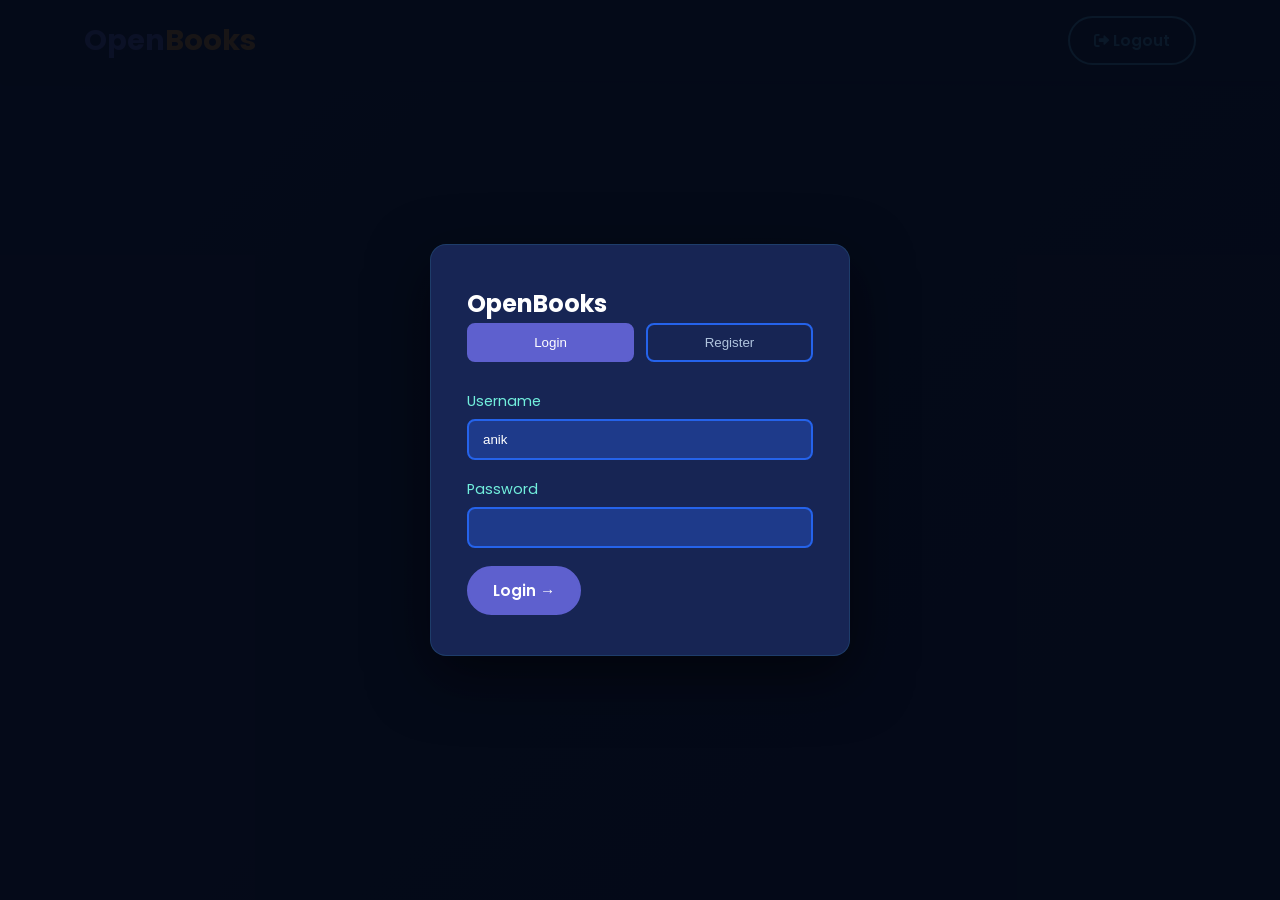
<file: frontend/index.html>
<!doctype html>
<html lang="en">
  <head>
    <meta charset="UTF-8" />
    <meta name="viewport" content="width=device-width, initial-scale=1.0" />
    <title>OpenBooks</title>
    <link
      rel="stylesheet"
      href="https://cdnjs.cloudflare.com/ajax/libs/font-awesome/6.0.0/css/all.min.css"
    />
    <link
      href="https://fonts.googleapis.com/css2?family=Poppins:wght@300;400;500;600;700&display=swap"
      rel="stylesheet"
    />
    <style>
      :root {
        --primary: #5e60ce;
        --secondary: #48bfe3;
        --accent: #ff9e00;
        --dark-bg: #0a1128;
        --darker-bg: #050a18;
        --card-bg: #172554;
        --text: #ffffff;
        --text-dim: #b0c4de;
        --text-accent: #72efdd;
        --error: #e74c3c;
        --success: #27ae60;
        --border: #2563eb;
        --neutral: #1e3a8a;
        --shadow: rgba(0, 0, 0, 0.3);
      }
      *,
      *::before,
      *::after {
        margin: 0;
        padding: 0;
        box-sizing: border-box;
      }
      body {
        font-family: "Poppins", sans-serif;
        line-height: 1.6;
        color: var(--text);
        background: linear-gradient(135deg, var(--dark-bg), var(--darker-bg));
        min-height: 100vh;
      }
      .container {
        width: 90%;
        max-width: 1200px;
        margin: 0 auto;
        padding: 0 20px;
      }
      .hidden {
        display: none !important;
      }

      /* Buttons */
      .btn {
        display: inline-block;
        padding: 11px 24px;
        border-radius: 30px;
        font-weight: 600;
        cursor: pointer;
        transition: 0.3s;
        border: none;
        font-family: inherit;
        font-size: 0.95rem;
      }
      .btn-primary {
        background: var(--primary);
        color: #fff;
        border: 2px solid var(--primary);
      }
      .btn-primary:hover {
        background: transparent;
        color: var(--primary);
      }
      .btn-secondary {
        background: transparent;
        border: 2px solid var(--secondary);
        color: var(--secondary);
      }
      .btn-secondary:hover {
        background: var(--secondary);
        color: var(--darker-bg);
      }
      .btn-accent {
        background: var(--accent);
        color: var(--darker-bg);
        border: 2px solid var(--accent);
      }

      /* Header */
      header {
        background: var(--darker-bg);
        box-shadow: 0 2px 10px var(--shadow);
        position: fixed;
        top: 0;
        left: 0;
        width: 100%;
        z-index: 1000;
      }
      header .container {
        display: flex;
        justify-content: space-between;
        align-items: center;
        padding: 16px 20px;
      }
      .logo h1 {
        font-size: 1.8rem;
        color: var(--primary);
      }
      .logo h1 span {
        color: var(--accent);
      }
      nav {
        display: flex;
        align-items: center;
        gap: 20px;
      }
      #nav-user {
        color: var(--text-accent);
        font-size: 0.9rem;
      }

      /* Auth overlay */
      .auth-overlay {
        position: fixed;
        inset: 0;
        background: rgba(5, 10, 24, 0.92);
        display: flex;
        align-items: center;
        justify-content: center;
        z-index: 2000;
      }
      .auth-card {
        background: var(--card-bg);
        border-radius: 16px;
        padding: 40px 36px;
        width: 100%;
        max-width: 420px;
        box-shadow: 0 20px 60px rgba(0, 0, 0, 0.5);
        border: 1px solid rgba(72, 191, 227, 0.15);
      }
      .auth-tabs {
        display: flex;
        gap: 12px;
        margin-bottom: 28px;
      }
      .auth-tab {
        flex: 1;
        padding: 10px;
        border-radius: 8px;
        border: 2px solid var(--border);
        background: transparent;
        color: var(--text-dim);
        cursor: pointer;
      }
      .auth-tab.active {
        background: var(--primary);
        border-color: var(--primary);
        color: #fff;
      }
      .field {
        margin-bottom: 18px;
      }
      .field label {
        display: block;
        margin-bottom: 6px;
        color: var(--text-accent);
        font-size: 0.9rem;
      }
      .field input {
        width: 100%;
        padding: 11px 14px;
        border-radius: 8px;
        border: 2px solid var(--border);
        background: var(--neutral);
        color: var(--text);
      }

      /* Main layout */
      main {
        padding-top: 80px;
      }
      .hero {
        padding: 60px 0;
        background: linear-gradient(135deg, var(--dark-bg), var(--neutral));
      }
      .hero-inner {
        display: flex;
        align-items: center;
        justify-content: space-between;
      }

      .upload-section {
        padding: 40px 0;
      }
      .upload-card {
        background: var(--card-bg);
        border-radius: 14px;
        padding: 28px 32px;
        border: 1px solid rgba(72, 191, 227, 0.15);
      }
      .upload-row {
        display: flex;
        gap: 16px;
        align-items: flex-end;
        flex-wrap: wrap;
      }
      .file-drop {
        flex: 1;
        min-width: 200px;
        border: 2px dashed var(--border);
        border-radius: 10px;
        padding: 18px;
        text-align: center;
        cursor: pointer;
        position: relative;
      }
      .file-drop input[type="file"] {
        position: absolute;
        inset: 0;
        opacity: 0;
        cursor: pointer;
      }

      /* Books Grid */
      .books-section {
        padding: 40px 0 80px;
      }
      .book-grid {
        display: grid;
        grid-template-columns: repeat(auto-fill, minmax(260px, 1fr));
        gap: 24px;
      }
      .book-card {
        background: var(--card-bg);
        border-radius: 12px;
        overflow: hidden;
        border: 1px solid rgba(72, 191, 227, 0.1);
        display: flex;
        flex-direction: column;
        transition: 0.3s;
      }
      .book-card:hover {
        transform: translateY(-6px);
      }
      .book-thumb {
        height: 140px;
        background: linear-gradient(135deg, var(--neutral), var(--primary));
        display: flex;
        align-items: center;
        justify-content: center;
        font-size: 3.5rem;
      }
      .book-body {
        padding: 18px;
        flex: 1;
        display: flex;
        flex-direction: column;
        gap: 8px;
      }

      .book-actions {
        display: flex;
        gap: 8px;
        margin-top: auto;
        padding-top: 12px;
      }
      .read-btn {
        flex: 1;
        text-align: center;
        padding: 8px 10px;
        border-radius: 20px;
        font-size: 0.82rem;
        font-weight: 600;
        background: var(--secondary);
        color: var(--darker-bg);
        text-decoration: none;
      }
      .btn-danger-full {
        flex: 1;
        text-align: center;
        padding: 8px 10px;
        border-radius: 20px;
        font-size: 0.82rem;
        font-weight: 600;
        background: transparent;
        border: 2px solid var(--error);
        color: var(--error);
        cursor: pointer;
        transition: 0.3s;
        font-family: inherit;
      }
      .btn-danger-full:hover {
        background: var(--error);
        color: #fff;
      }

      /* Modal */
      .modal-overlay {
        position: fixed;
        inset: 0;
        background: rgba(5, 10, 24, 0.96);
        display: flex;
        flex-direction: column;
        z-index: 3000;
      }
      .modal-bar {
        background: var(--darker-bg);
        padding: 12px 20px;
        display: flex;
        align-items: center;
        border-bottom: 1px solid rgba(72, 191, 227, 0.15);
      }
      .modal-title {
        font-weight: 600;
        color: var(--text-accent);
        flex: 1;
        margin-left: 15px;
      }
      .modal-body {
        flex: 1;
      }
      .modal-body iframe {
        width: 100%;
        height: 100%;
        border: none;
      }
    </style>
  </head>
  <body>
    <header>
      <div class="container">
        <div class="logo">
          <h1>Open<span>Books</span></h1>
        </div>
        <nav>
          <span id="nav-user"></span>
          <button
            class="btn btn-secondary btn-sm"
            id="btn-logout"
            onclick="logout()"
          >
            <i class="fas fa-sign-out-alt"></i> Logout
          </button>
        </nav>
      </div>
    </header>

    <div class="auth-overlay" id="auth-overlay">
      <div class="auth-card">
        <h2>Open<span>Books</span></h2>
        <div class="auth-tabs">
          <button class="auth-tab active" onclick="switchTab('login')">
            Login
          </button>
          <button class="auth-tab" onclick="switchTab('register')">
            Register
          </button>
        </div>
        <div id="auth-alert"></div>
        <div id="login-form">
          <div class="field">
            <label>Username</label
            ><input id="l-user" type="text" value="anik" />
          </div>
          <div class="field">
            <label>Password</label><input id="l-pass" type="password" />
          </div>
          <button class="btn btn-primary btn-block" onclick="doLogin()">
            Login &rarr;
          </button>
        </div>
        <div id="register-form" class="hidden">
          <div class="field">
            <label>Username</label><input id="r-user" type="text" />
          </div>
          <div class="field">
            <label>Password</label><input id="r-pass" type="password" />
          </div>
          <button class="btn btn-primary btn-block" onclick="doRegister()">
            Register &rarr;
          </button>
        </div>
      </div>
    </div>

    <main id="app" class="hidden">
      <section class="upload-section">
        <div class="container">
          <div class="upload-card">
            <h2>Add a book</h2>
            <div class="upload-row">
              <div class="field">
                <input id="title-input" type="text" placeholder="Title" />
              </div>
              <div class="file-drop">
                <input
                  type="file"
                  id="pdf-input"
                  onchange="onFileChange(this)"
                />
                <span id="file-name">Click to select PDF</span>
              </div>
              <button class="btn btn-accent" onclick="uploadBook()">
                Upload
              </button>
            </div>
          </div>
        </div>
      </section>

      <section class="books-section">
        <div class="container">
          <div id="book-grid" class="book-grid"></div>
        </div>
      </section>
    </main>

    <div class="modal-overlay hidden" id="viewer-modal">
      <div class="modal-bar">
        <button class="btn btn-secondary btn-sm" onclick="closeViewer()">
          <i class="fas fa-arrow-left"></i> Back
        </button>
        <span class="modal-title" id="viewer-title"></span>
        <button class="btn-close" onclick="closeViewer()">
          <i class="fas fa-times"></i>
        </button>
      </div>
      <div class="modal-body"><iframe id="viewer-frame"></iframe></div>
    </div>

    <script>
      const API_BASE = "http://127.0.0.1:8000";
      let token = localStorage.getItem("ob_token");
      let currentUser = localStorage.getItem("ob_user");

      function switchTab(t) {
        document
          .getElementById("login-form")
          .classList.toggle("hidden", t !== "login");
        document
          .getElementById("register-form")
          .classList.toggle("hidden", t !== "register");
      }

      async function doLogin() {
        const fd = new FormData();
        fd.append("username", document.getElementById("l-user").value);
        fd.append("password", document.getElementById("l-pass").value);
        const r = await fetch(`${API_BASE}/api/login`, {
          method: "POST",
          body: fd,
        });
        const d = await r.json();
        if (r.ok) {
          token = d.access_token;
          currentUser = document.getElementById("l-user").value;
          localStorage.setItem("ob_token", token);
          localStorage.setItem("ob_user", currentUser);
          showApp();
        }
      }

      function logout() {
        localStorage.clear();
        location.reload();
      }

      function showApp() {
        document.getElementById("auth-overlay").classList.add("hidden");
        document.getElementById("app").classList.remove("hidden");
        document.getElementById("btn-logout").style.display = "inline-block";
        document.getElementById("nav-user").textContent = currentUser;
        loadBooks();
      }

      function onFileChange(i) {
        document.getElementById("file-name").textContent = i.files[0].name;
      }

      async function uploadBook() {
        const fd = new FormData();
        fd.append("title", document.getElementById("title-input").value);
        fd.append("file", document.getElementById("pdf-input").files[0]);
        await fetch(`${API_BASE}/api/books`, {
          method: "POST",
          headers: { Authorization: `Bearer ${token}` },
          body: fd,
        });
        loadBooks();
      }

      async function loadBooks() {
        const r = await fetch(`${API_BASE}/api/books`, {
          headers: { Authorization: `Bearer ${token}` },
        });
        const books = await r.json();
        const grid = document.getElementById("book-grid");
        grid.innerHTML = books
          .map(
            (b) => `
          <div class="book-card">
            <div class="book-thumb"><i class="fas fa-file-pdf"></i></div>
            <div class="book-body">
              <div class="book-title">${b.title}</div>
              <div class="book-actions">
                <a href="#" class="read-btn" onclick="openBook(event,'${b.filepath}','${b.title}')">Read</a>
                <button class="btn-danger-full" onclick="deleteBook(${b.id})">Delete</button>
              </div>
            </div>
          </div>
        `,
          )
          .join("");
      }

      async function deleteBook(id) {
        if (!confirm("Delete this book?")) return;
        await fetch(`${API_BASE}/api/books/${id}`, {
          method: "DELETE",
          headers: { Authorization: `Bearer ${token}` },
        });
        loadBooks();
      }

      function openBook(e, path, title) {
        e.preventDefault();
        document.getElementById("viewer-frame").src =
          `${API_BASE}/uploads/${path}`;
        document.getElementById("viewer-title").textContent = title;
        document.getElementById("viewer-modal").classList.remove("hidden");
      }

      function closeViewer() {
        document.getElementById("viewer-modal").classList.add("hidden");
      }

      if (token) showApp();
    </script>
  </body>
</html>
</file>
